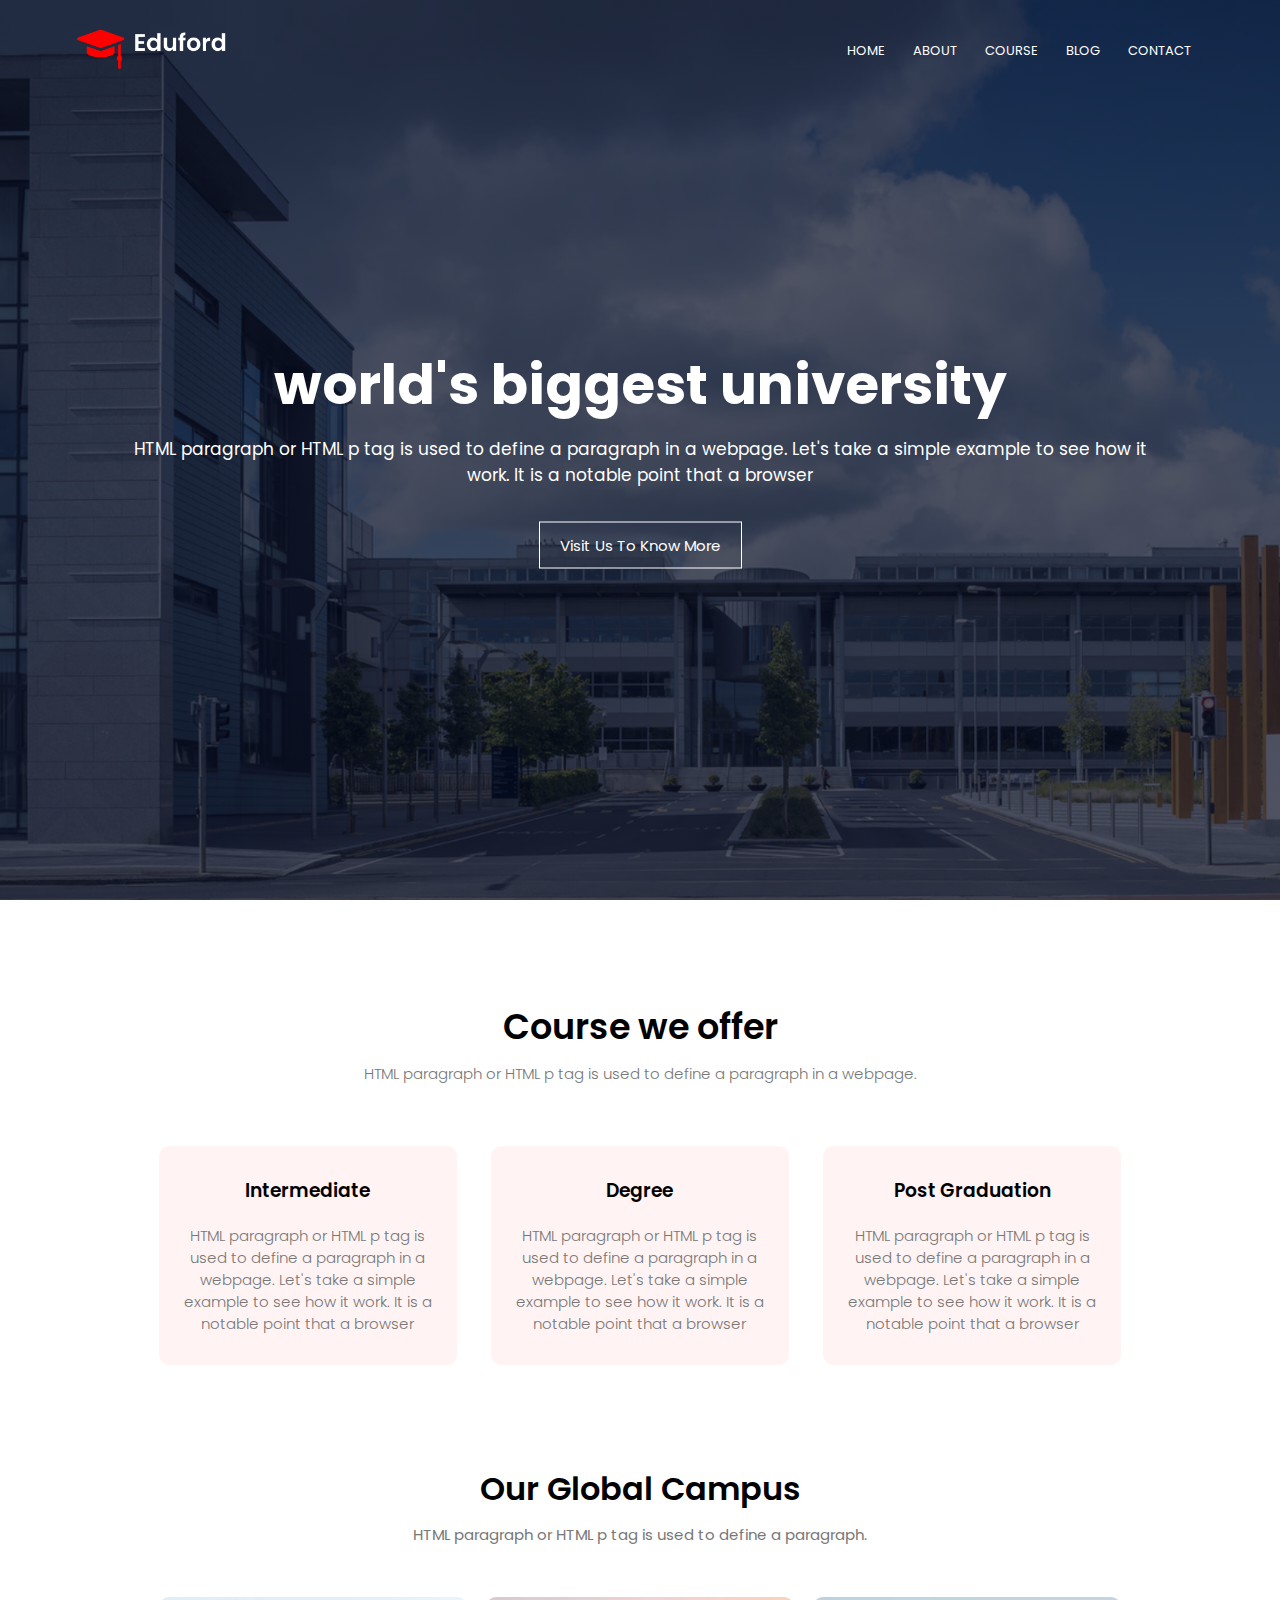
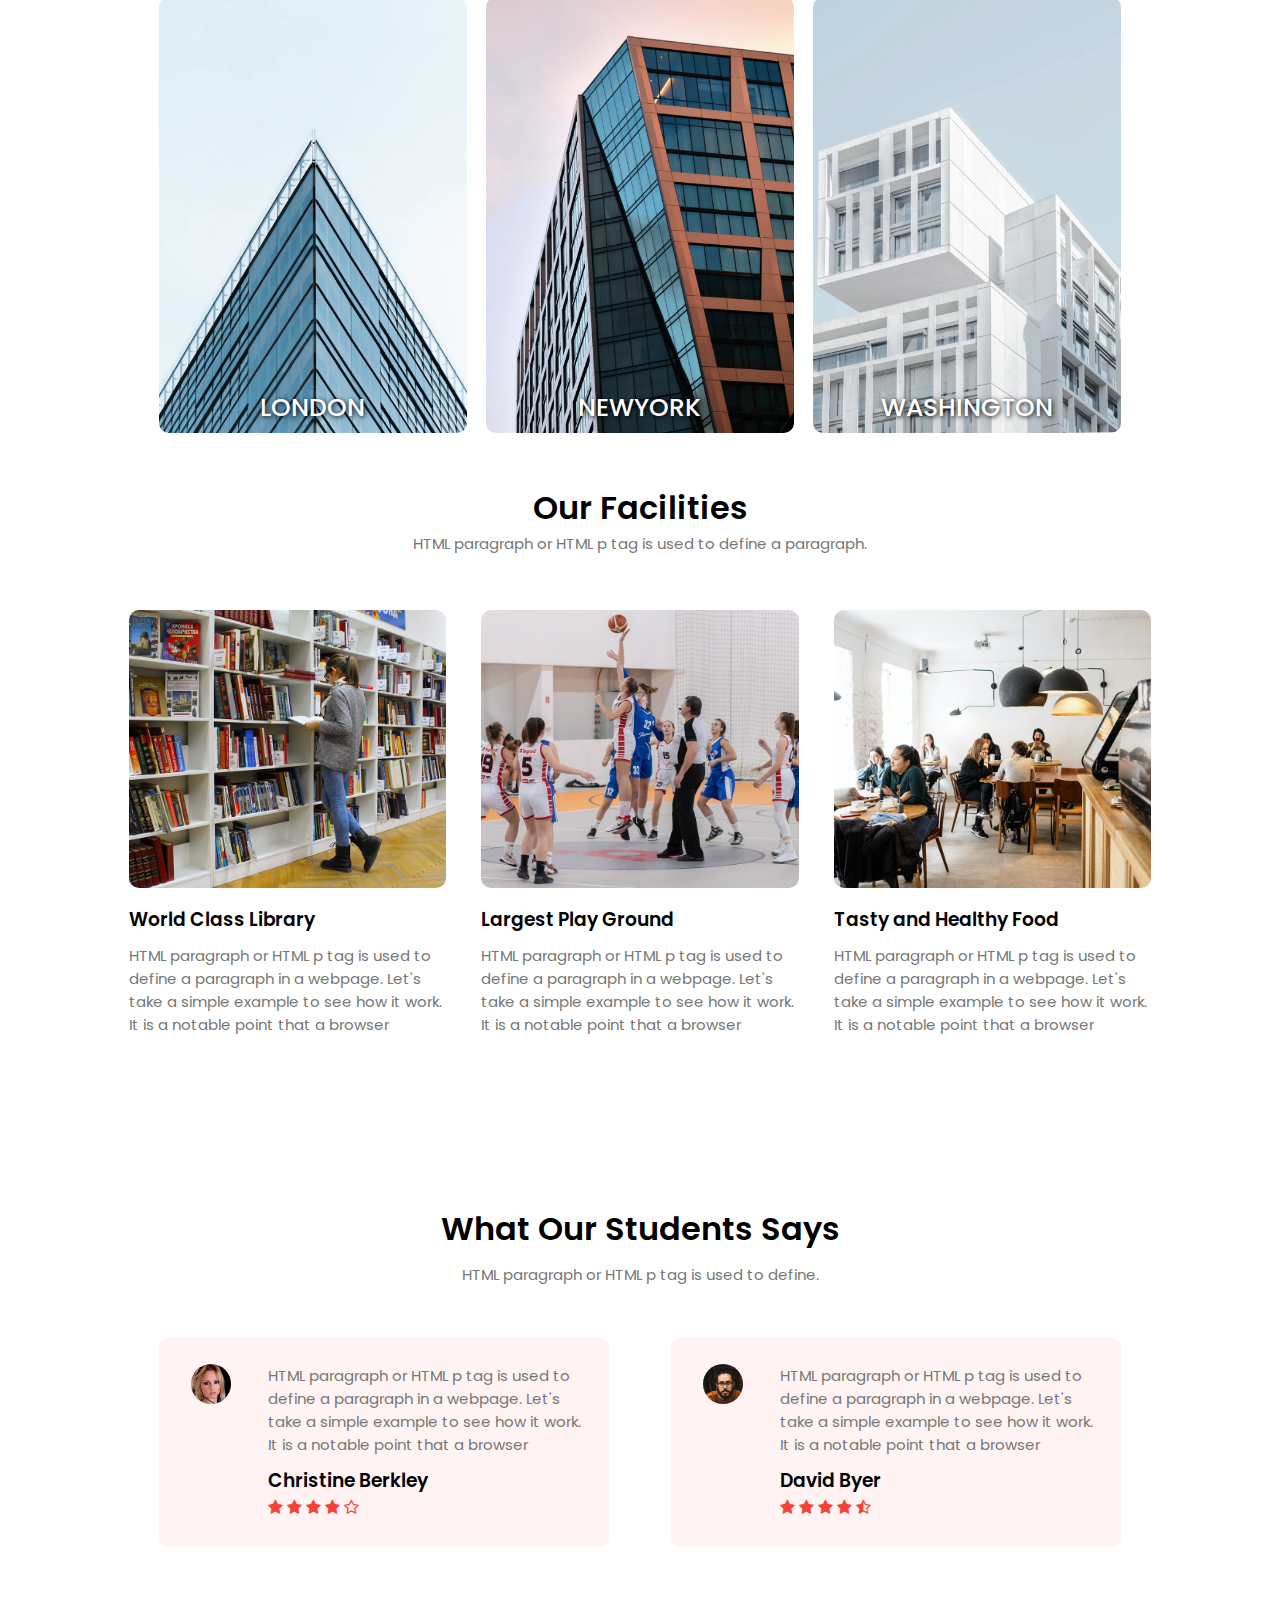
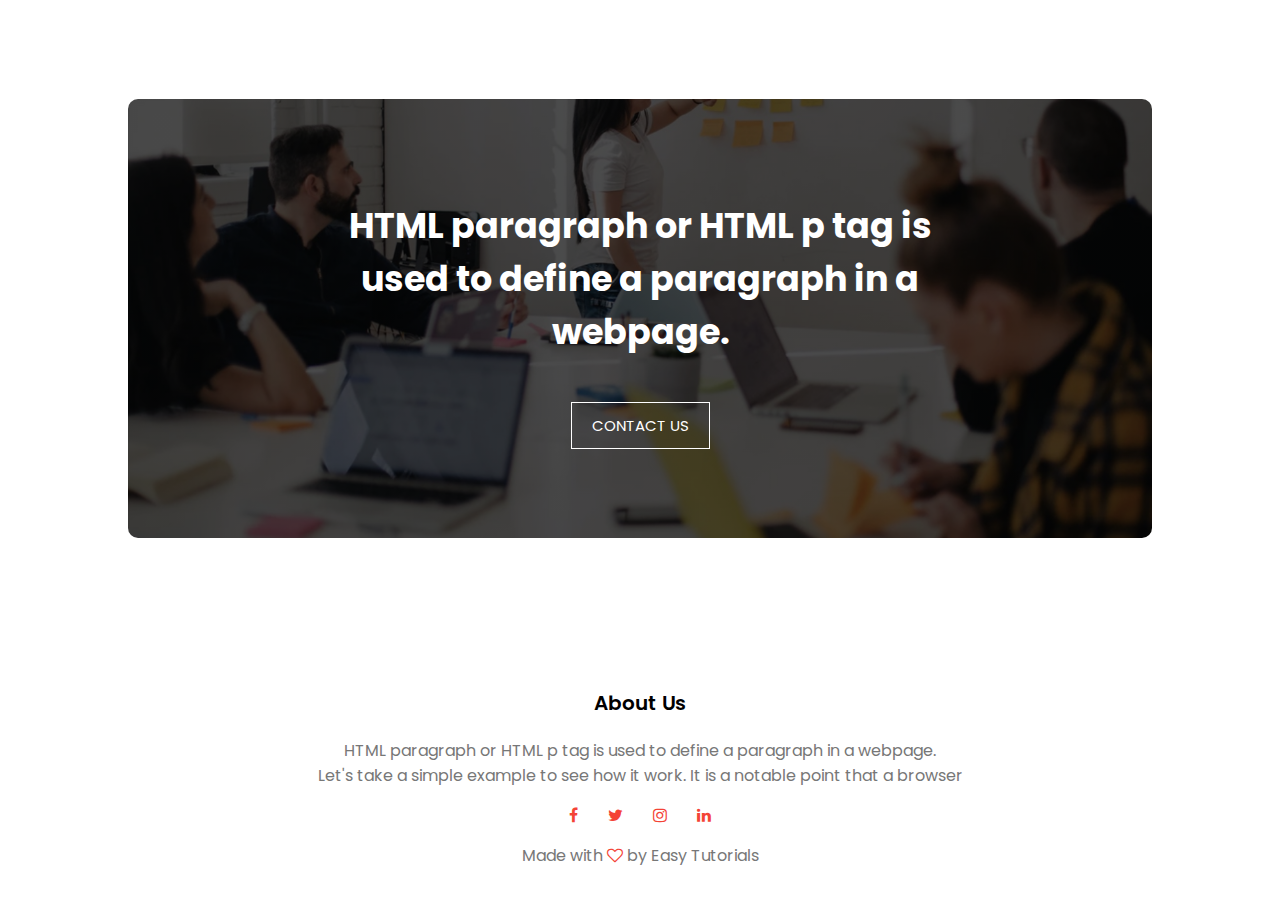
<file: index.html>
<!DOCTYPE html>
<html>
  <head>
    <meta charset="utf-8" />
    <meta http-equiv="X-UA-Compatible" content="IE=edge" />
    <title>university web</title>
    <link
      rel="icon"
      href="images/pngaaa.com-1407933.png"
      type="image/icon type"
    />
    <meta name="viewport" content="width=device-width, initial-scale=1" />
    <link rel="stylesheet" type="text/css" media="screen" href="index.css" />
    <link rel="preconnect" href="https://fonts.googleapis.com" />
    <link rel="preconnect" href="https://fonts.gstatic.com" crossorigin />
    <link
      href="https://fonts.googleapis.com/css2?family=Poppins:ital,wght@0,100;0,200;0,300;0,400;0,500;0,600;0,700;0,800;1,100&display=swap"
      rel="stylesheet"
    />
    <link
      rel="stylesheet"
      href="https://cdnjs.cloudflare.com/ajax/libs/font-awesome/4.7.0/css/font-awesome.min.css"
    />
    <!-- <script src="index.js"></script> -->
  </head>
  <body>
    <section class="header">
      <nav>
        <a href="#"><img src="images/logo.png" alt="" /></a>
        <div class="nav-links" id="nav-links">
          <i class="fa fa-times" onclick="hidemenu()"></i>
          <ul>
            <li><a href="#">home</a></li>
            <li><a href="#">about</a></li>
            <li><a href="#">course</a></li>
            <li><a href="#">blog</a></li>
            <li><a href="#">contact</a></li>
          </ul>
        </div>
        <i class="fa fa-bars" onclick="showmenu()"></i>
      </nav>
      <div class="text-box">
        <h1>world's biggest university</h1>
        <p>
          HTML paragraph or HTML p tag is used to define a paragraph in a
          webpage. Let's take a simple example to see how it work. It is a
          notable point that a browser
        </p>
        <a href="#" class="btn-1">Visit Us To Know More</a>
      </div>
    </section>

    <!-- course -->

    <section class="course">
      <h1>Course we offer</h1>
      <p>
        HTML paragraph or HTML p tag is used to define a paragraph in a webpage.
      </p>
      <div class="courses-row">
        <div class="course-col">
          <h3>Intermediate</h3>
          <p>
            HTML paragraph or HTML p tag is used to define a paragraph in a
            webpage. Let's take a simple example to see how it work. It is a
            notable point that a browser
          </p>
        </div>
        <div class="course-col">
          <h3>Degree</h3>
          <p>
            HTML paragraph or HTML p tag is used to define a paragraph in a
            webpage. Let's take a simple example to see how it work. It is a
            notable point that a browser
          </p>
        </div>
        <div class="course-col">
          <h3>Post Graduation</h3>
          <p>
            HTML paragraph or HTML p tag is used to define a paragraph in a
            webpage. Let's take a simple example to see how it work. It is a
            notable point that a browser
          </p>
        </div>
      </div>
    </section>

    <!-- campus -->

    <section class="campus">
      <h1>Our Global Campus</h1>
      <p>HTML paragraph or HTML p tag is used to define a paragraph.</p>
      <div class="campus-row">
        <div class="campus-col">
          <img src="images/london.png" alt="" />
          <div class="image-layer"><h3>London</h3></div>
        </div>
        <div class="campus-col">
          <img src="images/newyork.png" alt="" />
          <div class="image-layer"><h3>newyork</h3></div>
        </div>
        <div class="campus-col">
          <img src="images/washington.png" alt="" />
          <div class="image-layer"><h3>washington</h3></div>
        </div>
      </div>
    </section>

    <!-- facilities -->

    <section class="facilities">
      <h1>Our Facilities</h1>
      <p>HTML paragraph or HTML p tag is used to define a paragraph.</p>
      <div class="facilities-row">
        <div class="facilities-col">
          <img src="images/library.png" alt="" />
          <h3>World Class Library</h3>
          <p>
            HTML paragraph or HTML p tag is used to define a paragraph in a
            webpage. Let's take a simple example to see how it work. It is a
            notable point that a browser
          </p>
        </div>
        <div class="facilities-col">
          <img src="images/basketball.png" alt="" />
          <h3>Largest Play Ground</h3>
          <p>
            HTML paragraph or HTML p tag is used to define a paragraph in a
            webpage. Let's take a simple example to see how it work. It is a
            notable point that a browser
          </p>
        </div>
        <div class="facilities-col">
          <img src="images/cafeteria.png" alt="" />
          <h3>Tasty and Healthy Food</h3>
          <p>
            HTML paragraph or HTML p tag is used to define a paragraph in a
            webpage. Let's take a simple example to see how it work. It is a
            notable point that a browser
          </p>
        </div>
      </div>
    </section>

    <!-- testimonials -->

    <section class="testimonials">
      <h1>What Our Students Says</h1>
      <p>HTML paragraph or HTML p tag is used to define.</p>
      <div class="testimonials-row">
        <div class="testimonials-col">
          <img src="images/user1.jpg" alt="" />
          <div>
            <p>
              HTML paragraph or HTML p tag is used to define a paragraph in a
              webpage. Let's take a simple example to see how it work. It is a
              notable point that a browser
            </p>
            <h3>Christine Berkley</h3>
            <i class="fa fa-star" aria-hidden="true"></i>
            <i class="fa fa-star" aria-hidden="true"></i>
            <i class="fa fa-star" aria-hidden="true"></i>
            <i class="fa fa-star" aria-hidden="true"></i>
            <i class="fa fa-star-o" aria-hidden="true"></i>
          </div>
        </div>
        <div class="testimonials-col">
          <img src="images/user2.jpg" alt="" />
          <div>
            <p>
              HTML paragraph or HTML p tag is used to define a paragraph in a
              webpage. Let's take a simple example to see how it work. It is a
              notable point that a browser
            </p>
            <h3>David Byer</h3>
            <i class="fa fa-star" aria-hidden="true"></i>
            <i class="fa fa-star" aria-hidden="true"></i>
            <i class="fa fa-star" aria-hidden="true"></i>
            <i class="fa fa-star" aria-hidden="true"></i>
            <i class="fa fa-star-half-o" aria-hidden="true"></i>
          </div>
        </div>
      </div>
    </section>

    <!-- Call To Action -->

    <section class="cta">
      <h1>
        HTML paragraph or HTML p tag is used to define a paragraph in a webpage.
      </h1>
      <a href="#" class="btn-1">CONTACT US</a>
    </section>

    <!-- footer -->

    <section class="footer">
      <h4>About Us</h4>
      <p>
        HTML paragraph or HTML p tag is used to define a paragraph in a webpage.
        <br />
        Let's take a simple example to see how it work. It is a notable point
        that a browser
      </p>
      <div class="icons">
        <i class="fa fa-facebook" aria-hidden="true"></i>
        <i class="fa fa-twitter" aria-hidden="true"></i>
        <i class="fa fa-instagram" aria-hidden="true"></i>
        <i class="fa fa-linkedin" aria-hidden="true"></i>
      </div>
      <p>
        Made with <i class="fa fa-heart-o" aria-hidden="true"></i> by Easy
        Tutorials
      </p>
    </section>
    <script src="index.js"></script>
  </body>
</html>
</file>
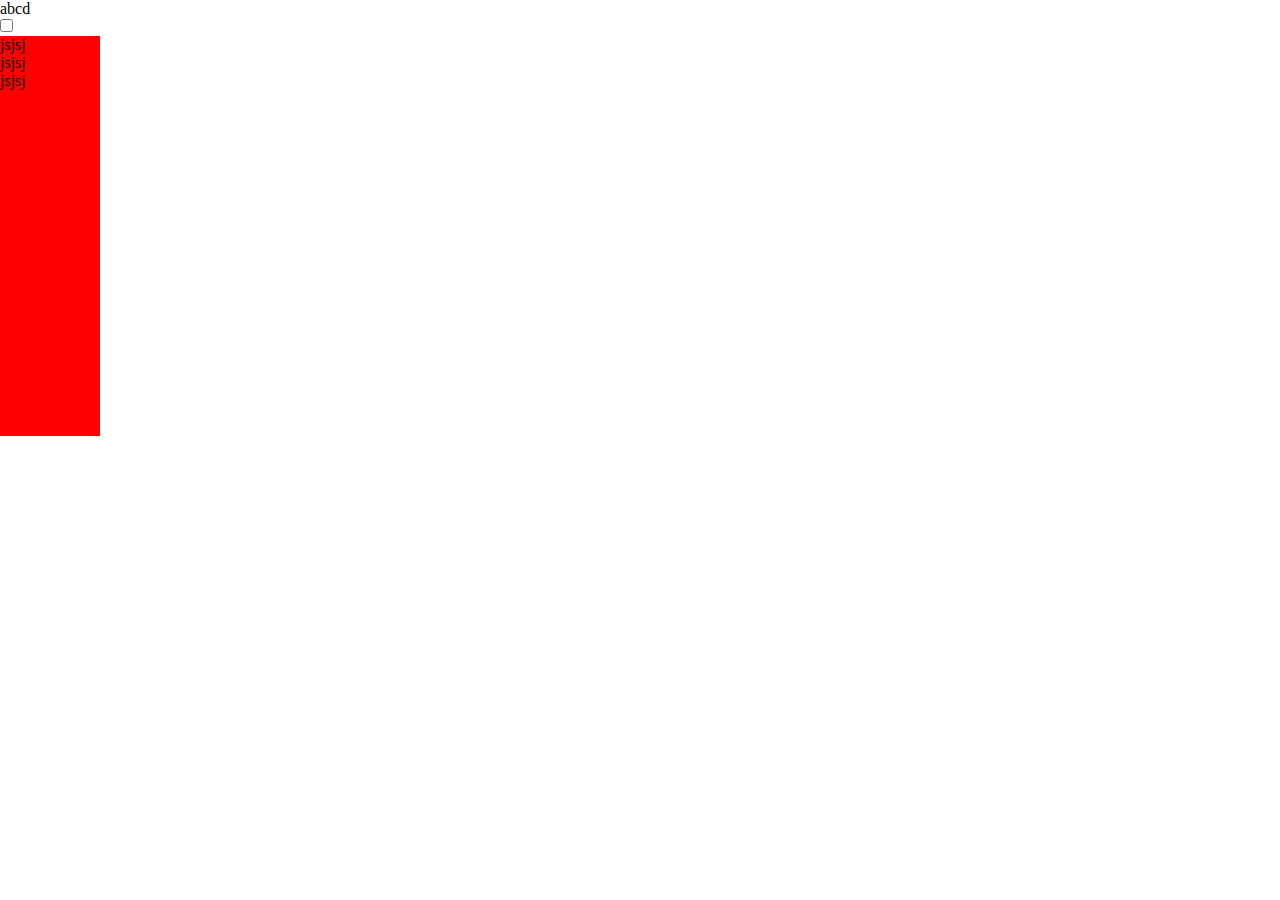
<file: test/test.html>
<!DOCTYPE html>
<html lang="en">
  <head>
    <meta charset="UTF-8" />
    <meta name="viewport" content="width=device-width, initial-scale=1.0" />
    <title>Document</title>
    <link rel="stylesheet" href="test.css" />
  </head>
  <body>
    <!-- <div class="a">
      <div class="b"></div>
    </div> -->

    <!-- new section -->

    <div onclick="menubtn()" class="check-btn">abcd</div>
    <input class="check" type="checkbox" name="" id="check" />
    <div>
      <ul class="ul">
        <li>jsjsj</li>
        <li>jsjsj</li>
        <li>jsjsj</li>
      </ul>
    </div>

    <script src="test.js"></script>
  </body>
</html>
</file>
<file: index.css>
* {
  margin: 0;
  padding: 0;
  box-sizing: border-box;
  font-family: "Poppins", sans-serif;
}
.header {
  position: relative;
  width: 100%;
  height: 100vh;
  background-image: linear-gradient(rgba(4, 9, 30, 0.7), rgba(4, 9, 30, 0.7)),
    url(images/banner.png);
  background-size: cover;
}
nav {
  display: flex;
  padding: 2% 6%;
  justify-content: space-between;
  align-items: center;
}
nav img {
  width: 150px;
}
.nav-links {
  flex: 1;
  text-align: right;
  /* background-color: red; */
}
nav ul li {
  list-style: none;
  display: inline-block;
  padding: 8px 12px;
}
nav ul li a {
  text-decoration: none;
  color: white;
  font-size: 13px;
  text-transform: uppercase;
}
nav ul li::after {
  content: "";
  width: 0px;
  height: 2px;
  background-color: coral;
  display: block;
  transition: 0.2s;
  margin: auto;
}
nav ul li:hover::after {
  width: 100%;
}
.text-box {
  width: 90%;
  position: absolute;
  top: 50%;
  left: 50%;
  transform: translate(-50%, -50%);
  text-align: center;
  color: white;
}
.text-box h1 {
  font-size: 55px;
}
.text-box p {
  font-size: 17px;
  margin: 10px 0 45px 0;
  padding: 0 55px;
}
.btn-1 {
  padding: 12px 20px;
  text-decoration: none;
  border: 1px solid white;
  cursor: pointer;
  color: white;
  font-size: 15px;
}
.btn-1:hover {
  background-color: #f43336;
  border: #f43336;
  transition: 0.5s;
}
nav .fa {
  display: none;
}
.course {
  text-align: center;
  width: 80%;
  margin: auto;
  padding-top: 100px;
}
.course h1 {
  font-size: 35px;
  font-weight: 600;
}
.course p {
  color: #777;
  font-size: 15px;
  font-weight: 300;
  line-height: 22px;
  padding: 10px;
}
.courses-row {
  display: flex;
  margin: 5% 3%;
  justify-content: space-between;
}
.course-col {
  flex-basis: 31%;
  background-color: #fff3f3;
  margin-bottom: 5%;
  padding: 20px 12px;
  border-radius: 10px;
  box-sizing: border-box;
  transition: 0.4s;
}
.course-col h3 {
  font-weight: 600;
  margin: 10px 0;
  text-align: center;
}
.course-col:hover {
  box-shadow: 0 0 20px 0 rgba(0, 0, 0, 0.2);
}

/* campus */
.campus-row {
  display: flex;
  margin: 5% 3%;
  justify-content: space-between;
}
.campus {
  text-align: center;
  width: 80%;
  margin: auto;
}
.campus h1 {
  font-size: 32px;
  font-weight: 600;
}
.campus p {
  font-size: 15px;
  color: #777;
  margin: 10px 0;
}
.campus-col {
  position: relative;
  flex-basis: 32%;
  overflow: hidden;
  border-radius: 10px;
}
.campus-col img {
  width: 100%;
  height: 100%;
  display: block;
  /* object-fit: cover; */
}
.image-layer {
  position: absolute;
  top: 0;
  left: 0;
  width: 100%;
  height: 100%;
  background: transparent;
  transition: 0.4s;
  padding: 10px;
}
.image-layer:hover {
  background-color: rgba(0, 0, 0, 0.41);
}
.image-layer h3 {
  position: absolute;
  top: 90%;
  left: 0;
  width: 100%;
  color: #fff;
  font-size: 25px;
  text-shadow: 1px 1px 5px black;
  font-weight: 500;
  text-transform: uppercase;
  transition: 0.4s;
}
.image-layer:hover h3 {
  top: 50%;
  left: 50%;
  transform: translate(-50%, -50%);
}

/* facilities */

.facilities {
  text-align: center;
  width: 85%;
  margin: auto;
}
.facilities h1 {
  font-weight: 600;
  font-size: 32px;
}
.facilities p {
  color: #777;
  font-size: 15px;
}
.facilities-row {
  display: flex;
  margin: 5% 3%;
  justify-content: space-between;
  flex-wrap: wrap;
}
.facilities-col {
  flex-basis: 31%;
  border-radius: 10px;
  margin-bottom: 30px;
  text-align: left;
}
.facilities-col img {
  width: 100%;
  border-radius: 10px;
}
.facilities-col h3 {
  font-weight: 600;
  margin: 10px 0;
}

/* testimonials */

.testimonials {
  width: 80%;
  margin: auto;
  text-align: center;
  padding-top: 85px;
}
.testimonials h1 {
  font-weight: 600;
  font-size: 32px;
  margin-bottom: 10px;
}
.testimonials p {
  color: #777;
  font-size: 15px;
}
.testimonials-row {
  display: flex;
  justify-content: space-around;
}
.testimonials-col {
  flex-basis: 44%;
  background-color: #fff3f3;
  border-radius: 10px;
  display: flex;
  padding: 27px;
  text-align: left;
  margin: 5% 0;
  cursor: pointer;
}
.testimonials-col img {
  height: 40px;
  border-radius: 50%;
  margin-left: 5px;
  margin-right: 37px;
}
.testimonials-col h3 {
  padding: 10px 0 0 0;
  font-weight: 600;
}
.testimonials-col .fa {
  color: #f44336;
}

/* Call To Action */

.cta {
  margin: 100px auto;
  width: 80%;
  background-image: linear-gradient(rgba(0, 0, 0, 0.7), rgba(0, 0, 0, 0.7)),
    url(images/banner2.jpg);
  background-position: center;
  background-size: cover;
  text-align: center;
  border-radius: 10px;
  padding: 100px 0;
}
.cta h1 {
  color: white;
  font-size: 35px;
  padding: 0 20%;
  margin-bottom: 55px;
}

/* footer */

.footer {
  width: 90%;
  margin: auto;
  padding: 30px 0;
  text-align: center;
  color: #777;
}
.footer h4 {
  font-size: 20px;
  font-weight: 600;
  margin: 20px 0;
  color: black;
}
.icons {
  margin: 15px 0;
}
.icons .fa {
  color: #f44336;
  margin: 0 13px;
  cursor: pointer;
}
.fa-heart-o {
  color: #f44336;
}
@media (max-width: 700px) {
  nav {
    padding: 5% 3%;
  }
  nav img {
    width: 125px;
  }
  .text-box h1 {
    font-size: 25px;
    font-weight: 600;
  }
  .text-box p {
    font-size: 15px;
    padding: 0 25px;
    margin-top: 15px;
  }
  nav ul li {
    display: block;
  }
  .nav-links {
    position: absolute;
    top: 0;
    right: -200px;
    background-color: #b43a3c;
    width: 200px;
    height: 100vh;
    text-align: left;
    z-index: 1;
    transition: 1s;
  }
  nav .fa {
    display: block;
    color: white;
    margin: 10px;
    font-size: 20px;
    cursor: pointer;
  }
  .nav-links ul {
    margin: 25px;
  }
  .courses-row {
    flex-direction: column;
  }
  .course h1 {
    font-size: 30px;
    font-weight: 600;
  }
  .course p {
    margin: 10px 0 35px 0;
  }
  .campus-row {
    /* display: block; */
    flex-direction: column;
  }
  .campus-col,
  .facilities-col {
    width: 90%;
    max-height: 500px;
    margin: 20px auto;
  }
  .facilities-row {
    display: block;
  }
  .testimonials-row {
    /* display: flex;
    justify-content: space-around; */
    flex-direction: column;
  }
  .testimonials-col img {
    margin-left: 0;
    margin-right: 15px;
  }

  .cta h1 {
    font-size: 24px;
  }
}
</file>
<file: test/test.css>
* {
  margin: 0;
  padding: 0;
  border: 0;
  box-sizing: border-box;
}
/* .a {
  position: relative;
  margin-top: 50px;
  width: 800px;
  height: 800px;
  background-color: yellow;
}
.b {
  position: absolute;
  top: 100px;
  left: 100px;
  width: 300px;
  height: 400px;
  background-color: red;
} */

/* new section */

ul {
  width: 100px;
  height: 400px;
  background-color: red;
}
/* .check:checked ~ ul {
  width: 400px;
} */
.list {
  width: 400px;
}
</file>
